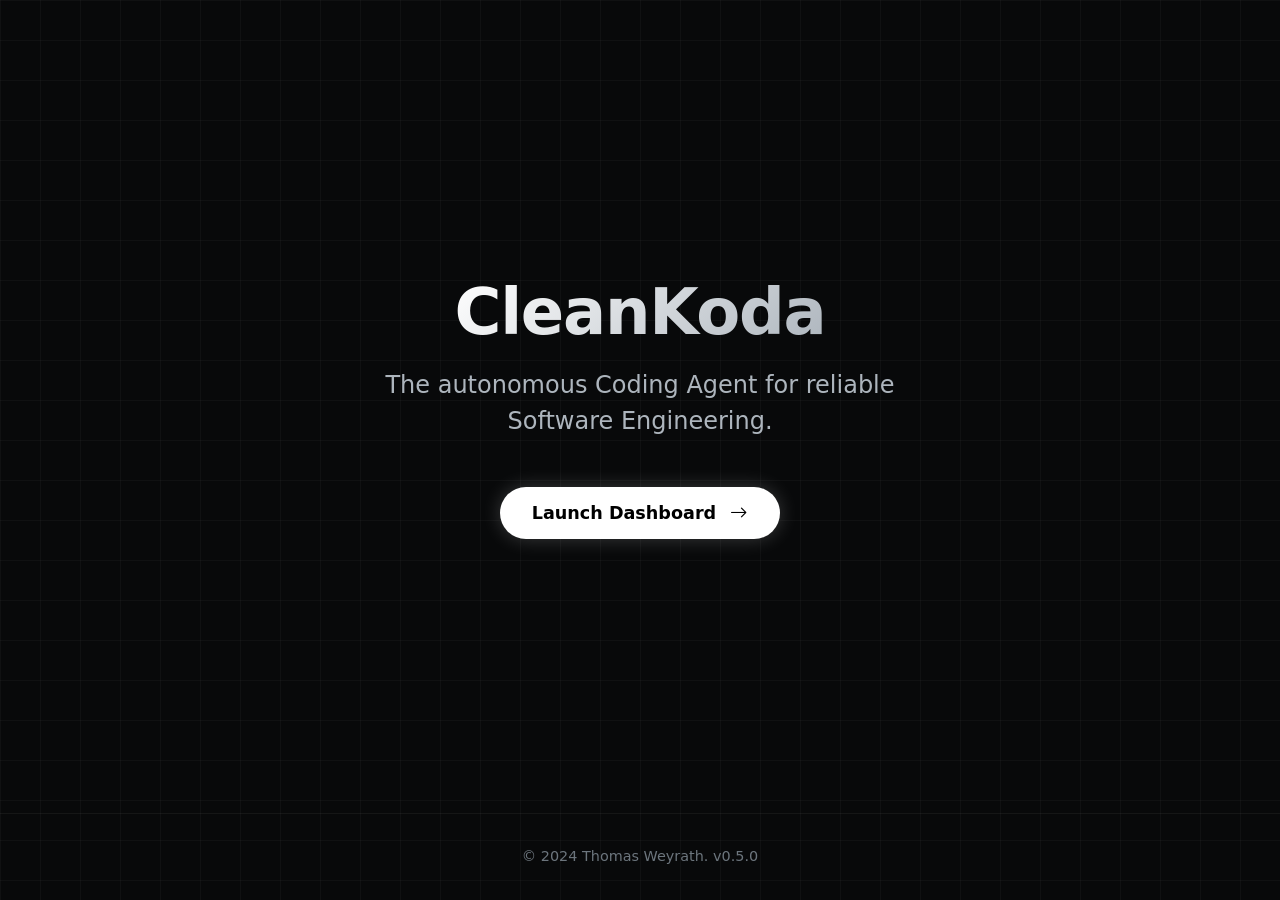
<file: app/web/templates/landing.html>
<!doctype html>
<html lang="en" data-bs-theme="dark">

<head>
    <meta charset="utf-8" />
    <meta name="viewport" content="width=device-width, initial-scale=1" />
    <title>CleanKoda</title>
    <link href="https://cdn.jsdelivr.net/npm/bootstrap@5.3.2/dist/css/bootstrap.min.css" rel="stylesheet"
        integrity="sha384-T3c6CoIi6uLrA9TneNEoa7RxnatzjcDSCmG1MXxSR1GAsXEV/Dwwykc2MPK8M2HN" crossorigin="anonymous" />
    <link rel="stylesheet" href="https://cdn.jsdelivr.net/npm/bootstrap-icons@1.11.3/font/bootstrap-icons.min.css" />
    <style>
        body {
            background-color: #08090A;
            color: #ffffff;
            font-family: 'Inter', system-ui, -apple-system, sans-serif;
            overflow-x: hidden;
            display: flex;
            flex-direction: column;
            min-height: 100vh;
        }

        /* Subtle Grid Background */
        .grid-bg {
            position: absolute;
            top: 0;
            left: 0;
            width: 100%;
            height: 100%;
            background-image: linear-gradient(rgba(255, 255, 255, 0.03) 1px, transparent 1px),
                linear-gradient(90deg, rgba(255, 255, 255, 0.03) 1px, transparent 1px);
            background-size: 40px 40px;
            pointer-events: none;
            z-index: -1;
        }

        .hero-section {
            flex-grow: 1;
            display: flex;
            flex-direction: column;
            justify-content: center;
            align-items: center;
            text-align: center;
            padding: 2rem;
            position: relative;
        }

        .hero-title {
            font-size: 4rem;
            font-weight: 800;
            letter-spacing: -0.02em;
            margin-bottom: 1rem;
            background: linear-gradient(135deg, #ffffff 0%, #adb5bd 100%);
            -webkit-background-clip: text;
            background-clip: text;
            -webkit-text-fill-color: transparent;
        }

        .hero-subtitle {
            font-size: 1.5rem;
            color: #adb5bd;
            font-weight: 300;
            margin-bottom: 3rem;
            max-width: 600px;
        }

        .btn-glow {
            font-size: 1.1rem;
            font-weight: 600;
            padding: 0.8rem 2rem;
            border-radius: 50px;
            background-color: #ffffff;
            color: #000000;
            border: none;
            box-shadow: 0 0 20px rgba(255, 255, 255, 0.2);
            transition: all 0.3s ease;
            text-decoration: none;
        }

        .btn-glow:hover {
            transform: translateY(-2px);
            box-shadow: 0 0 30px rgba(255, 255, 255, 0.4);
            background-color: #f8f9fa;
            color: #000000;
        }

        .footer {
            padding: 2rem;
            text-align: center;
            color: #6c757d;
            font-size: 0.9rem;
            border-top: 1px solid rgba(255, 255, 255, 0.05);
        }
    </style>
</head>

<body>

    <div class="grid-bg"></div>

    <div class="hero-section">
        <h1 class="hero-title">CleanKoda</h1>
        <p class="hero-subtitle">The autonomous Coding Agent for reliable Software Engineering.</p>
        <a href="{{ url_for('web.dashboard') }}" class="btn-glow">Launch Dashboard <i
                class="bi bi-arrow-right ms-2"></i></a>
    </div>

    <footer class="footer">
        <p class="mb-0">&copy; 2024 Thomas Weyrath. v0.5.0</p>
    </footer>

    <script src="https://cdn.jsdelivr.net/npm/bootstrap@5.3.2/dist/js/bootstrap.bundle.min.js"
        integrity="sha384-C6RzsynM9kWDrMNeT87bh95OGNyZPhcTNXj1NW7RuBCsyN/o0jlpcV8Qyq46cDfL"
        crossorigin="anonymous"></script>
</body>

</html>
</file>
